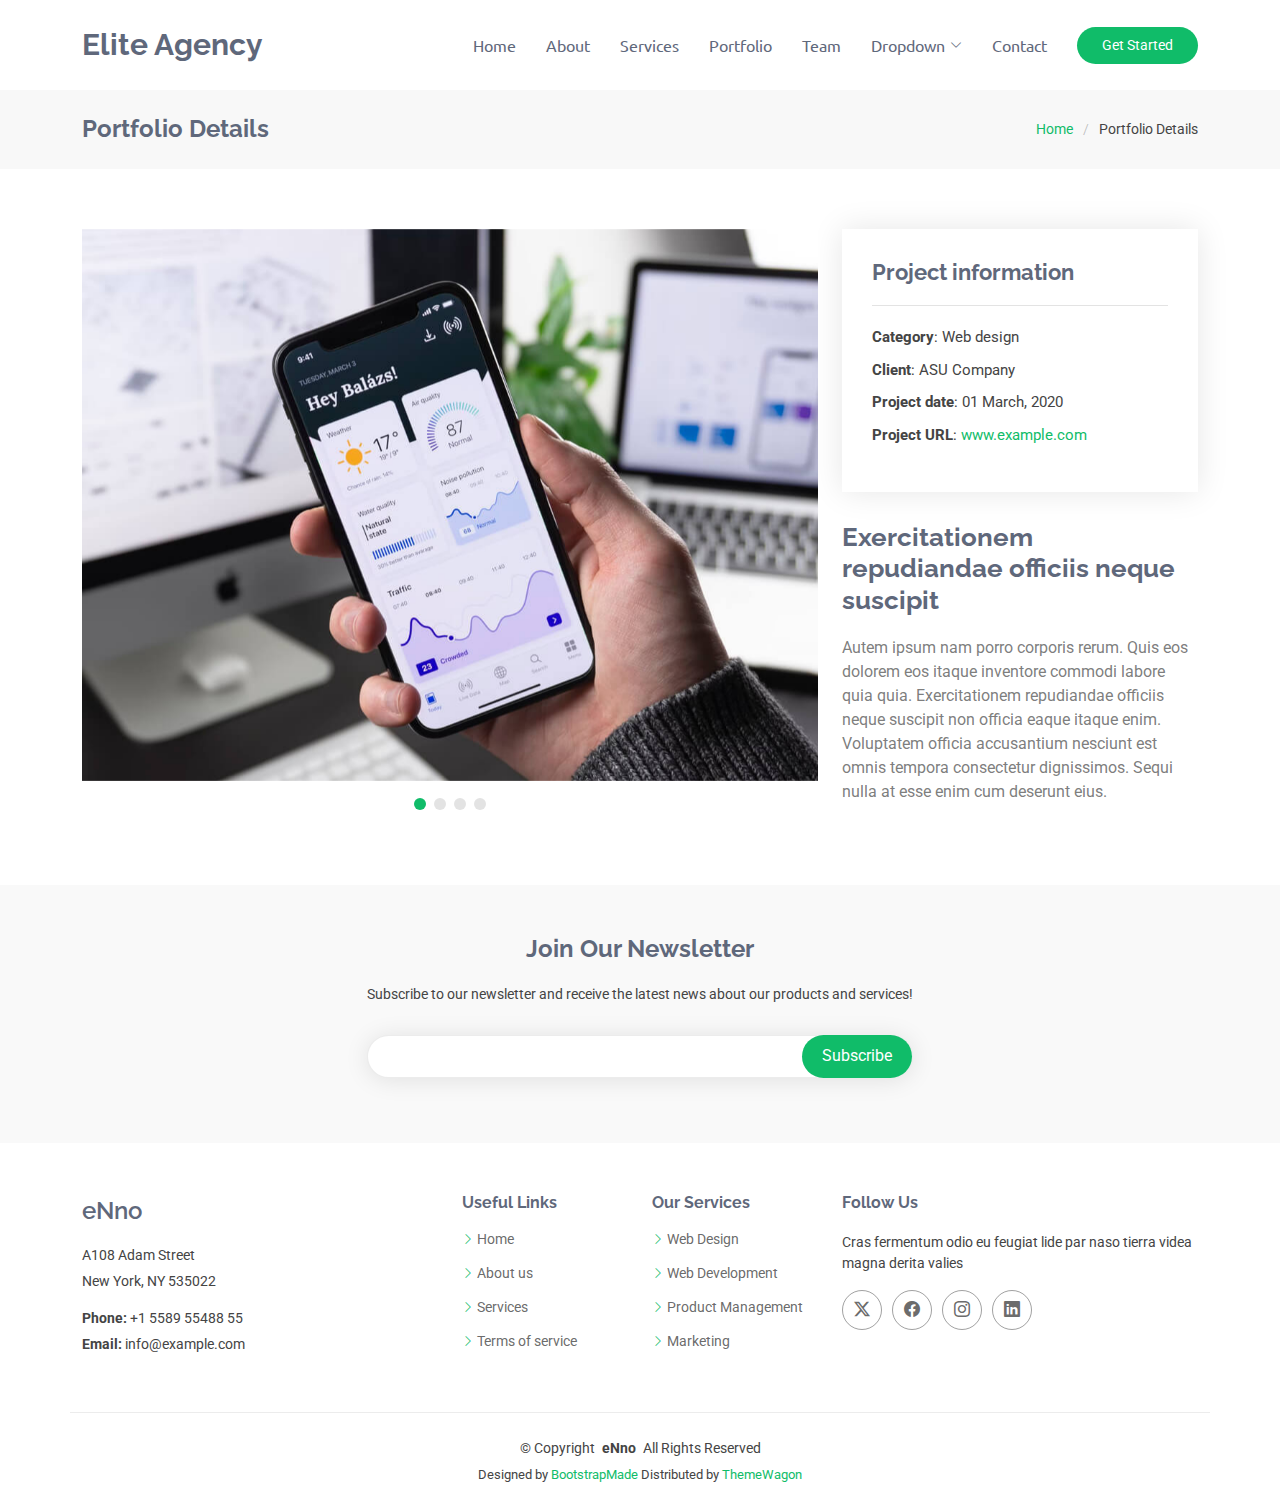
<file: portfolio-details.html>
<!DOCTYPE html>
<html lang="en">

<head>
  <meta charset="utf-8">
  <meta content="width=device-width, initial-scale=1.0" name="viewport">
  <title>Portfolio Details - eNno Bootstrap Template</title>
  <meta name="description" content="">
  <meta name="keywords" content="">

  <!-- Favicons -->
  <link href="assets/img/favicon.png" rel="icon">
  <link href="assets/img/apple-touch-icon.png" rel="apple-touch-icon">

  <!-- Fonts -->
  <link href="https://fonts.googleapis.com" rel="preconnect">
  <link href="https://fonts.gstatic.com" rel="preconnect" crossorigin>
  <link href="https://fonts.googleapis.com/css2?family=Roboto:ital,wght@0,100;0,300;0,400;0,500;0,700;0,900;1,100;1,300;1,400;1,500;1,700;1,900&family=Raleway:ital,wght@0,100;0,200;0,300;0,400;0,500;0,600;0,700;0,800;0,900;1,100;1,200;1,300;1,400;1,500;1,600;1,700;1,800;1,900&family=Ubuntu:ital,wght@0,300;0,400;0,500;0,700;1,300;1,400;1,500;1,700&display=swap" rel="stylesheet">

  <!-- Vendor CSS Files -->
  <link href="assets/vendor/bootstrap/css/bootstrap.min.css" rel="stylesheet">
  <link href="assets/vendor/bootstrap-icons/bootstrap-icons.css" rel="stylesheet">
  <link href="assets/vendor/aos/aos.css" rel="stylesheet">
  <link href="assets/vendor/glightbox/css/glightbox.min.css" rel="stylesheet">
  <link href="assets/vendor/swiper/swiper-bundle.min.css" rel="stylesheet">

  <!-- Main CSS File -->
  <link href="assets/css/main.css" rel="stylesheet">

  <!-- =======================================================
  * Template Name: eNno
  * Template URL: https://bootstrapmade.com/enno-free-simple-bootstrap-template/
  * Updated: Aug 07 2024 with Bootstrap v5.3.3
  * Author: BootstrapMade.com
  * License: https://bootstrapmade.com/license/
  ======================================================== -->
</head>

<body class="portfolio-details-page">

  <header id="header" class="header d-flex align-items-center sticky-top">
    <div class="container-fluid container-xl position-relative d-flex align-items-center">

      <a href="index.html" class="logo d-flex align-items-center me-auto">
        <!-- Uncomment the line below if you also wish to use an image logo -->
        <!-- <img src="assets/img/logo.png" alt=""> -->
        <h1 class="sitename">Elite Agency</h1>
      </a>

      <nav id="navmenu" class="navmenu">
        <ul>
          <li><a href="#hero">Home</a></li>
          <li><a href="#about">About</a></li>
          <li><a href="#services">Services</a></li>
          <li><a href="#portfolio">Portfolio</a></li>
          <li><a href="#team">Team</a></li>
          <li class="dropdown"><a href="#"><span>Dropdown</span> <i class="bi bi-chevron-down toggle-dropdown"></i></a>
            <ul>
              <li><a href="#">Dropdown 1</a></li>
              <li class="dropdown"><a href="#"><span>Deep Dropdown</span> <i class="bi bi-chevron-down toggle-dropdown"></i></a>
                <ul>
                  <li><a href="#">Deep Dropdown 1</a></li>
                  <li><a href="#">Deep Dropdown 2</a></li>
                  <li><a href="#">Deep Dropdown 3</a></li>
                  <li><a href="#">Deep Dropdown 4</a></li>
                  <li><a href="#">Deep Dropdown 5</a></li>
                </ul>
              </li>
              <li><a href="#">Dropdown 2</a></li>
              <li><a href="#">Dropdown 3</a></li>
              <li><a href="#">Dropdown 4</a></li>
            </ul>
          </li>
          <li><a href="#contact">Contact</a></li>
        </ul>
        <i class="mobile-nav-toggle d-xl-none bi bi-list"></i>
      </nav>

      <a class="btn-getstarted" href="index.html#about">Get Started</a>

    </div>
  </header>

  <main class="main">

    <!-- Page Title -->
    <div class="page-title">
      <div class="container d-lg-flex justify-content-between align-items-center">
        <h1 class="mb-2 mb-lg-0">Portfolio Details</h1>
        <nav class="breadcrumbs">
          <ol>
            <li><a href="index.html">Home</a></li>
            <li class="current">Portfolio Details</li>
          </ol>
        </nav>
      </div>
    </div><!-- End Page Title -->

    <!-- Portfolio Details Section -->
    <section id="portfolio-details" class="portfolio-details section">

      <div class="container" data-aos="fade-up" data-aos-delay="100">

        <div class="row gy-4">

          <div class="col-lg-8">
            <div class="portfolio-details-slider swiper init-swiper">

              <script type="application/json" class="swiper-config">
                {
                  "loop": true,
                  "speed": 600,
                  "autoplay": {
                    "delay": 5000
                  },
                  "slidesPerView": "auto",
                  "pagination": {
                    "el": ".swiper-pagination",
                    "type": "bullets",
                    "clickable": true
                  }
                }
              </script>

              <div class="swiper-wrapper align-items-center">

                <div class="swiper-slide">
                  <img src="assets/img/portfolio/app-1.jpg" alt="">
                </div>

                <div class="swiper-slide">
                  <img src="assets/img/portfolio/product-1.jpg" alt="">
                </div>

                <div class="swiper-slide">
                  <img src="assets/img/portfolio/branding-1.jpg" alt="">
                </div>

                <div class="swiper-slide">
                  <img src="assets/img/portfolio/books-1.jpg" alt="">
                </div>

              </div>
              <div class="swiper-pagination"></div>
            </div>
          </div>

          <div class="col-lg-4">
            <div class="portfolio-info" data-aos="fade-up" data-aos-delay="200">
              <h3>Project information</h3>
              <ul>
                <li><strong>Category</strong>: Web design</li>
                <li><strong>Client</strong>: ASU Company</li>
                <li><strong>Project date</strong>: 01 March, 2020</li>
                <li><strong>Project URL</strong>: <a href="#">www.example.com</a></li>
              </ul>
            </div>
            <div class="portfolio-description" data-aos="fade-up" data-aos-delay="300">
              <h2>Exercitationem repudiandae officiis neque suscipit</h2>
              <p>
                Autem ipsum nam porro corporis rerum. Quis eos dolorem eos itaque inventore commodi labore quia quia. Exercitationem repudiandae officiis neque suscipit non officia eaque itaque enim. Voluptatem officia accusantium nesciunt est omnis tempora consectetur dignissimos. Sequi nulla at esse enim cum deserunt eius.
              </p>
            </div>
          </div>

        </div>

      </div>

    </section><!-- /Portfolio Details Section -->

  </main>

  <footer id="footer" class="footer">

    <div class="footer-newsletter">
      <div class="container">
        <div class="row justify-content-center text-center">
          <div class="col-lg-6">
            <h4>Join Our Newsletter</h4>
            <p>Subscribe to our newsletter and receive the latest news about our products and services!</p>
            <form action="forms/newsletter.php" method="post" class="php-email-form">
              <div class="newsletter-form"><input type="email" name="email"><input type="submit" value="Subscribe"></div>
              <div class="loading">Loading</div>
              <div class="error-message"></div>
              <div class="sent-message">Your subscription request has been sent. Thank you!</div>
            </form>
          </div>
        </div>
      </div>
    </div>

    <div class="container footer-top">
      <div class="row gy-4">
        <div class="col-lg-4 col-md-6 footer-about">
          <a href="index.html" class="d-flex align-items-center">
            <span class="sitename">eNno</span>
          </a>
          <div class="footer-contact pt-3">
            <p>A108 Adam Street</p>
            <p>New York, NY 535022</p>
            <p class="mt-3"><strong>Phone:</strong> <span>+1 5589 55488 55</span></p>
            <p><strong>Email:</strong> <span>info@example.com</span></p>
          </div>
        </div>

        <div class="col-lg-2 col-md-3 footer-links">
          <h4>Useful Links</h4>
          <ul>
            <li><i class="bi bi-chevron-right"></i> <a href="#">Home</a></li>
            <li><i class="bi bi-chevron-right"></i> <a href="#">About us</a></li>
            <li><i class="bi bi-chevron-right"></i> <a href="#">Services</a></li>
            <li><i class="bi bi-chevron-right"></i> <a href="#">Terms of service</a></li>
          </ul>
        </div>

        <div class="col-lg-2 col-md-3 footer-links">
          <h4>Our Services</h4>
          <ul>
            <li><i class="bi bi-chevron-right"></i> <a href="#">Web Design</a></li>
            <li><i class="bi bi-chevron-right"></i> <a href="#">Web Development</a></li>
            <li><i class="bi bi-chevron-right"></i> <a href="#">Product Management</a></li>
            <li><i class="bi bi-chevron-right"></i> <a href="#">Marketing</a></li>
          </ul>
        </div>

        <div class="col-lg-4 col-md-12">
          <h4>Follow Us</h4>
          <p>Cras fermentum odio eu feugiat lide par naso tierra videa magna derita valies</p>
          <div class="social-links d-flex">
            <a href=""><i class="bi bi-twitter-x"></i></a>
            <a href=""><i class="bi bi-facebook"></i></a>
            <a href=""><i class="bi bi-instagram"></i></a>
            <a href=""><i class="bi bi-linkedin"></i></a>
          </div>
        </div>

      </div>
    </div>

    <div class="container copyright text-center mt-4">
      <p>© <span>Copyright</span> <strong class="px-1 sitename">eNno</strong> <span>All Rights Reserved</span></p>
      <div class="credits">
        <!-- All the links in the footer should remain intact. -->
        <!-- You can delete the links only if you've purchased the pro version. -->
        <!-- Licensing information: https://bootstrapmade.com/license/ -->
        <!-- Purchase the pro version with working PHP/AJAX contact form: [buy-url] -->
        Designed by <a href="https://bootstrapmade.com/">BootstrapMade</a> Distributed by <a href=“https://themewagon.com>ThemeWagon
      </div>
    </div>

  </footer>

  <!-- Scroll Top -->
  <a href="#" id="scroll-top" class="scroll-top d-flex align-items-center justify-content-center"><i class="bi bi-arrow-up-short"></i></a>

  <!-- Preloader -->
  <div id="preloader"></div>

  <!-- Vendor JS Files -->
  <script src="assets/vendor/bootstrap/js/bootstrap.bundle.min.js"></script>
  <script src="assets/vendor/php-email-form/validate.js"></script>
  <script src="assets/vendor/aos/aos.js"></script>
  <script src="assets/vendor/glightbox/js/glightbox.min.js"></script>
  <script src="assets/vendor/purecounter/purecounter_vanilla.js"></script>
  <script src="assets/vendor/imagesloaded/imagesloaded.pkgd.min.js"></script>
  <script src="assets/vendor/isotope-layout/isotope.pkgd.min.js"></script>
  <script src="assets/vendor/swiper/swiper-bundle.min.js"></script>

  <!-- Main JS File -->
  <script src="assets/js/main.js"></script>

</body>

</html>
</file>
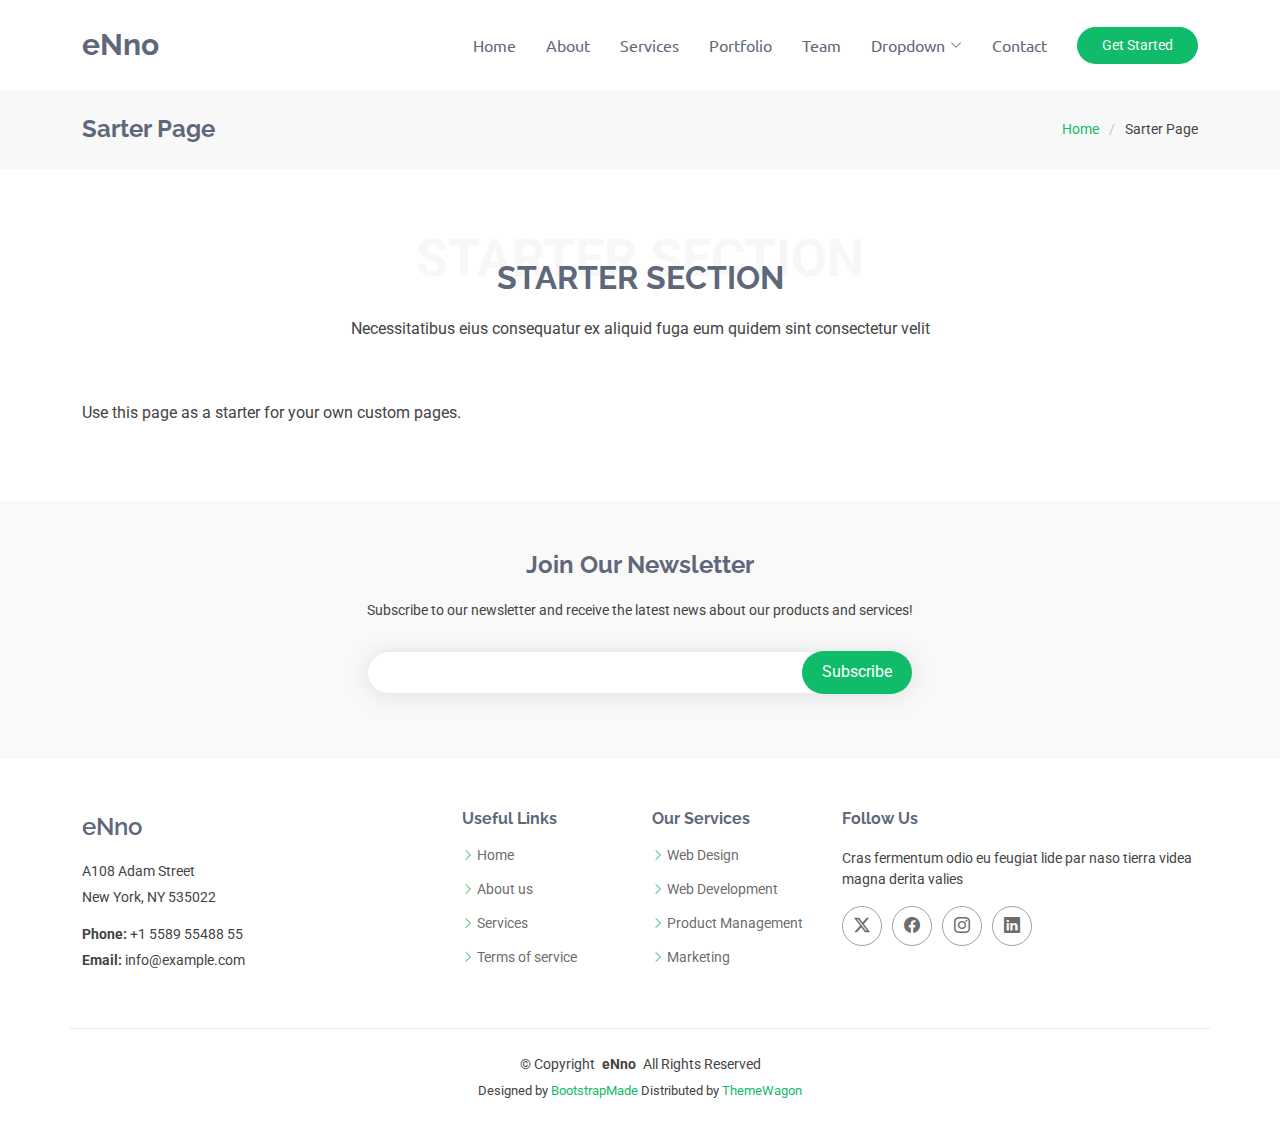
<file: sarter-page.html>
<!DOCTYPE html>
<html lang="en">

<head>
  <meta charset="utf-8">
  <meta content="width=device-width, initial-scale=1.0" name="viewport">
  <title>Sarter Page - eNno Bootstrap Template</title>
  <meta name="description" content="">
  <meta name="keywords" content="">

  <!-- Favicons -->
  <link href="assets/img/favicon.png" rel="icon">
  <link href="assets/img/apple-touch-icon.png" rel="apple-touch-icon">

  <!-- Fonts -->
  <link href="https://fonts.googleapis.com" rel="preconnect">
  <link href="https://fonts.gstatic.com" rel="preconnect" crossorigin>
  <link href="https://fonts.googleapis.com/css2?family=Roboto:ital,wght@0,100;0,300;0,400;0,500;0,700;0,900;1,100;1,300;1,400;1,500;1,700;1,900&family=Raleway:ital,wght@0,100;0,200;0,300;0,400;0,500;0,600;0,700;0,800;0,900;1,100;1,200;1,300;1,400;1,500;1,600;1,700;1,800;1,900&family=Ubuntu:ital,wght@0,300;0,400;0,500;0,700;1,300;1,400;1,500;1,700&display=swap" rel="stylesheet">

  <!-- Vendor CSS Files -->
  <link href="assets/vendor/bootstrap/css/bootstrap.min.css" rel="stylesheet">
  <link href="assets/vendor/bootstrap-icons/bootstrap-icons.css" rel="stylesheet">
  <link href="assets/vendor/aos/aos.css" rel="stylesheet">
  <link href="assets/vendor/glightbox/css/glightbox.min.css" rel="stylesheet">
  <link href="assets/vendor/swiper/swiper-bundle.min.css" rel="stylesheet">

  <!-- Main CSS File -->
  <link href="assets/css/main.css" rel="stylesheet">

  <!-- =======================================================
  * Template Name: eNno
  * Template URL: https://bootstrapmade.com/enno-free-simple-bootstrap-template/
  * Updated: Aug 07 2024 with Bootstrap v5.3.3
  * Author: BootstrapMade.com
  * License: https://bootstrapmade.com/license/
  ======================================================== -->
</head>

<body class="sarter-page-page">

  <header id="header" class="header d-flex align-items-center sticky-top">
    <div class="container-fluid container-xl position-relative d-flex align-items-center">

      <a href="index.html" class="logo d-flex align-items-center me-auto">
        <!-- Uncomment the line below if you also wish to use an image logo -->
        <!-- <img src="assets/img/logo.png" alt=""> -->
        <h1 class="sitename">eNno</h1>
      </a>

      <nav id="navmenu" class="navmenu">
        <ul>
          <li><a href="#hero">Home</a></li>
          <li><a href="#about">About</a></li>
          <li><a href="#services">Services</a></li>
          <li><a href="#portfolio">Portfolio</a></li>
          <li><a href="#team">Team</a></li>
          <li class="dropdown"><a href="#"><span>Dropdown</span> <i class="bi bi-chevron-down toggle-dropdown"></i></a>
            <ul>
              <li><a href="#">Dropdown 1</a></li>
              <li class="dropdown"><a href="#"><span>Deep Dropdown</span> <i class="bi bi-chevron-down toggle-dropdown"></i></a>
                <ul>
                  <li><a href="#">Deep Dropdown 1</a></li>
                  <li><a href="#">Deep Dropdown 2</a></li>
                  <li><a href="#">Deep Dropdown 3</a></li>
                  <li><a href="#">Deep Dropdown 4</a></li>
                  <li><a href="#">Deep Dropdown 5</a></li>
                </ul>
              </li>
              <li><a href="#">Dropdown 2</a></li>
              <li><a href="#">Dropdown 3</a></li>
              <li><a href="#">Dropdown 4</a></li>
            </ul>
          </li>
          <li><a href="#contact">Contact</a></li>
        </ul>
        <i class="mobile-nav-toggle d-xl-none bi bi-list"></i>
      </nav>

      <a class="btn-getstarted" href="index.html#about">Get Started</a>

    </div>
  </header>

  <main class="main">

    <!-- Page Title -->
    <div class="page-title">
      <div class="container d-lg-flex justify-content-between align-items-center">
        <h1 class="mb-2 mb-lg-0">Sarter Page</h1>
        <nav class="breadcrumbs">
          <ol>
            <li><a href="index.html">Home</a></li>
            <li class="current">Sarter Page</li>
          </ol>
        </nav>
      </div>
    </div><!-- End Page Title -->

    <!-- Starter Section Section -->
    <section id="starter-section" class="starter-section section">

      <!-- Section Title -->
      <div class="container section-title" data-aos="fade-up">
        <span>Starter Section</span>
        <h2>Starter Section</h2>
        <p>Necessitatibus eius consequatur ex aliquid fuga eum quidem sint consectetur velit</p>
      </div><!-- End Section Title -->

      <div class="container" data-aos="fade-up">
        <p>Use this page as a starter for your own custom pages.</p>
      </div>

    </section><!-- /Starter Section Section -->

  </main>

  <footer id="footer" class="footer">

    <div class="footer-newsletter">
      <div class="container">
        <div class="row justify-content-center text-center">
          <div class="col-lg-6">
            <h4>Join Our Newsletter</h4>
            <p>Subscribe to our newsletter and receive the latest news about our products and services!</p>
            <form action="forms/newsletter.php" method="post" class="php-email-form">
              <div class="newsletter-form"><input type="email" name="email"><input type="submit" value="Subscribe"></div>
              <div class="loading">Loading</div>
              <div class="error-message"></div>
              <div class="sent-message">Your subscription request has been sent. Thank you!</div>
            </form>
          </div>
        </div>
      </div>
    </div>

    <div class="container footer-top">
      <div class="row gy-4">
        <div class="col-lg-4 col-md-6 footer-about">
          <a href="index.html" class="d-flex align-items-center">
            <span class="sitename">eNno</span>
          </a>
          <div class="footer-contact pt-3">
            <p>A108 Adam Street</p>
            <p>New York, NY 535022</p>
            <p class="mt-3"><strong>Phone:</strong> <span>+1 5589 55488 55</span></p>
            <p><strong>Email:</strong> <span>info@example.com</span></p>
          </div>
        </div>

        <div class="col-lg-2 col-md-3 footer-links">
          <h4>Useful Links</h4>
          <ul>
            <li><i class="bi bi-chevron-right"></i> <a href="#">Home</a></li>
            <li><i class="bi bi-chevron-right"></i> <a href="#">About us</a></li>
            <li><i class="bi bi-chevron-right"></i> <a href="#">Services</a></li>
            <li><i class="bi bi-chevron-right"></i> <a href="#">Terms of service</a></li>
          </ul>
        </div>

        <div class="col-lg-2 col-md-3 footer-links">
          <h4>Our Services</h4>
          <ul>
            <li><i class="bi bi-chevron-right"></i> <a href="#">Web Design</a></li>
            <li><i class="bi bi-chevron-right"></i> <a href="#">Web Development</a></li>
            <li><i class="bi bi-chevron-right"></i> <a href="#">Product Management</a></li>
            <li><i class="bi bi-chevron-right"></i> <a href="#">Marketing</a></li>
          </ul>
        </div>

        <div class="col-lg-4 col-md-12">
          <h4>Follow Us</h4>
          <p>Cras fermentum odio eu feugiat lide par naso tierra videa magna derita valies</p>
          <div class="social-links d-flex">
            <a href=""><i class="bi bi-twitter-x"></i></a>
            <a href=""><i class="bi bi-facebook"></i></a>
            <a href=""><i class="bi bi-instagram"></i></a>
            <a href=""><i class="bi bi-linkedin"></i></a>
          </div>
        </div>

      </div>
    </div>

    <div class="container copyright text-center mt-4">
      <p>© <span>Copyright</span> <strong class="px-1 sitename">eNno</strong> <span>All Rights Reserved</span></p>
      <div class="credits">
        <!-- All the links in the footer should remain intact. -->
        <!-- You can delete the links only if you've purchased the pro version. -->
        <!-- Licensing information: https://bootstrapmade.com/license/ -->
        <!-- Purchase the pro version with working PHP/AJAX contact form: [buy-url] -->
        Designed by <a href="https://bootstrapmade.com/">BootstrapMade</a> Distributed by <a href=“https://themewagon.com>ThemeWagon
      </div>
    </div>

  </footer>

  <!-- Scroll Top -->
  <a href="#" id="scroll-top" class="scroll-top d-flex align-items-center justify-content-center"><i class="bi bi-arrow-up-short"></i></a>

  <!-- Preloader -->
  <div id="preloader"></div>

  <!-- Vendor JS Files -->
  <script src="assets/vendor/bootstrap/js/bootstrap.bundle.min.js"></script>
  <script src="assets/vendor/php-email-form/validate.js"></script>
  <script src="assets/vendor/aos/aos.js"></script>
  <script src="assets/vendor/glightbox/js/glightbox.min.js"></script>
  <script src="assets/vendor/purecounter/purecounter_vanilla.js"></script>
  <script src="assets/vendor/imagesloaded/imagesloaded.pkgd.min.js"></script>
  <script src="assets/vendor/isotope-layout/isotope.pkgd.min.js"></script>
  <script src="assets/vendor/swiper/swiper-bundle.min.js"></script>

  <!-- Main JS File -->
  <script src="assets/js/main.js"></script>

</body>

</html>
</file>
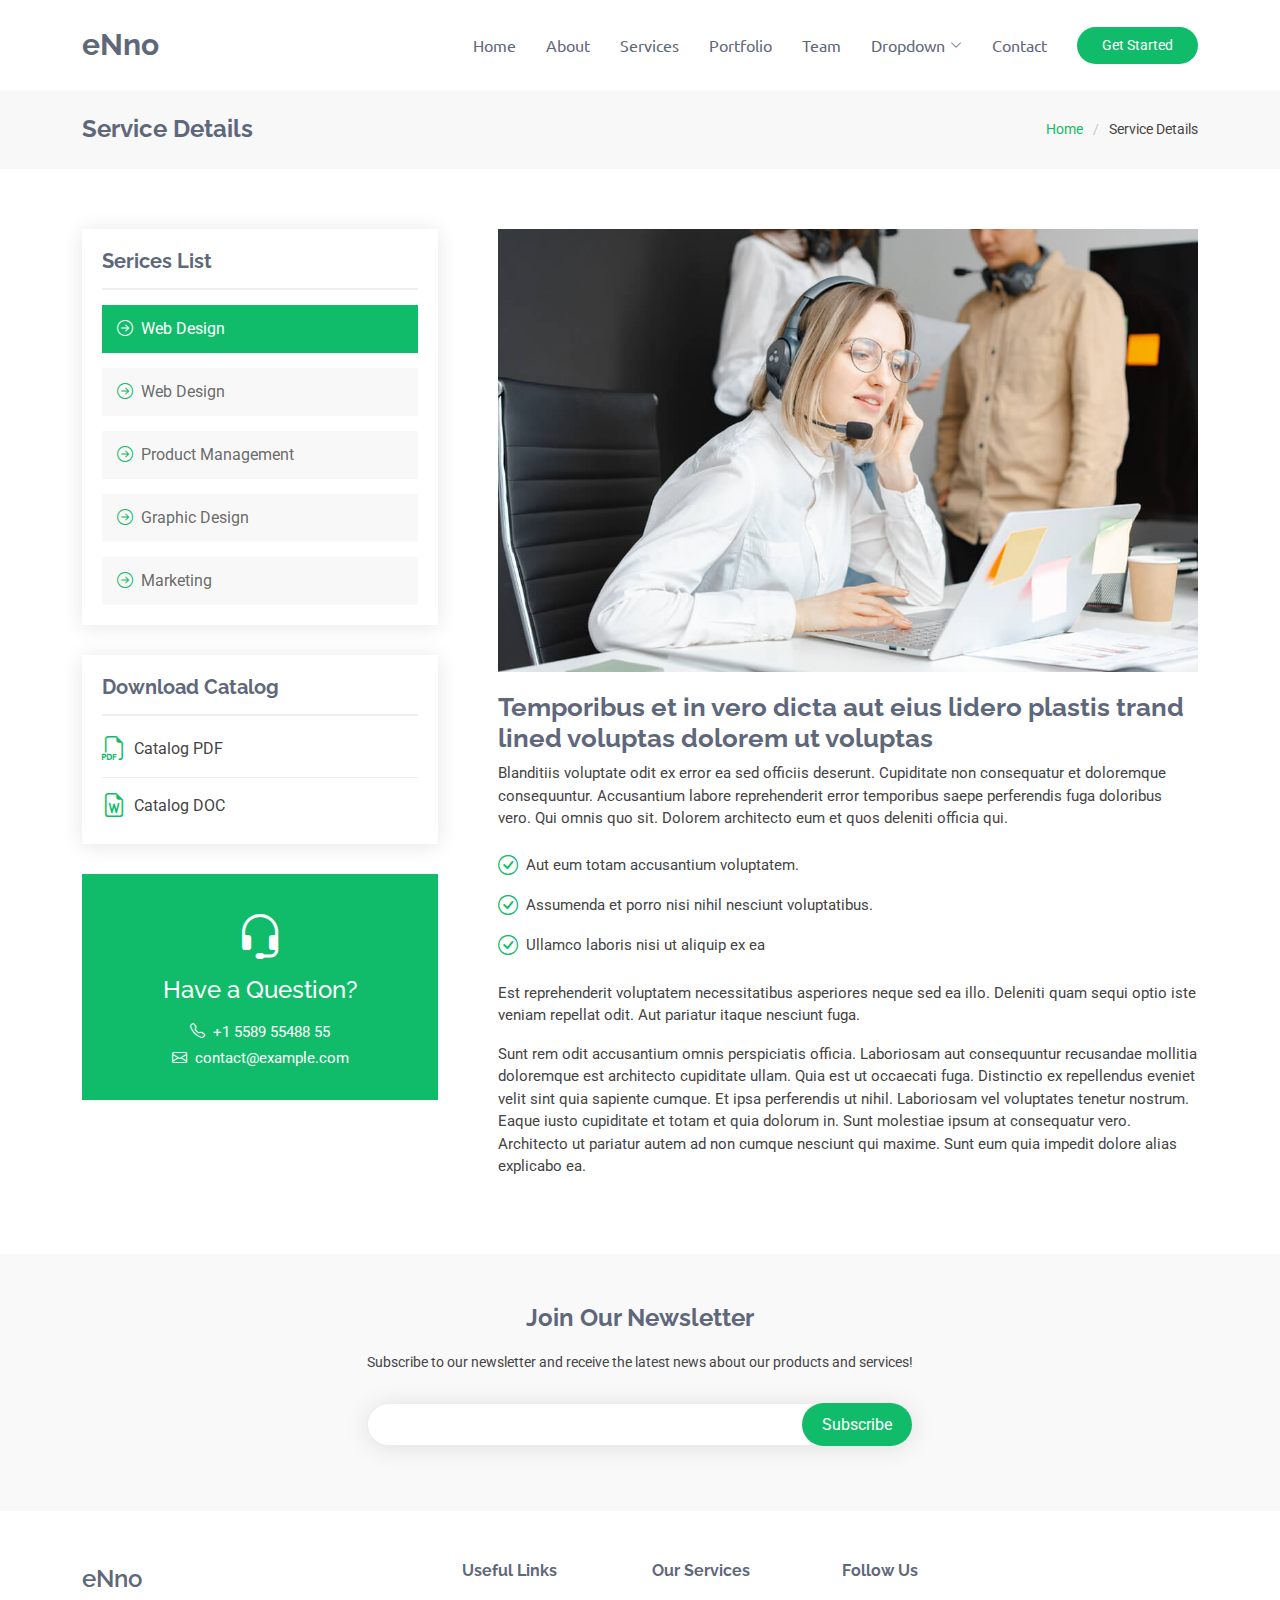
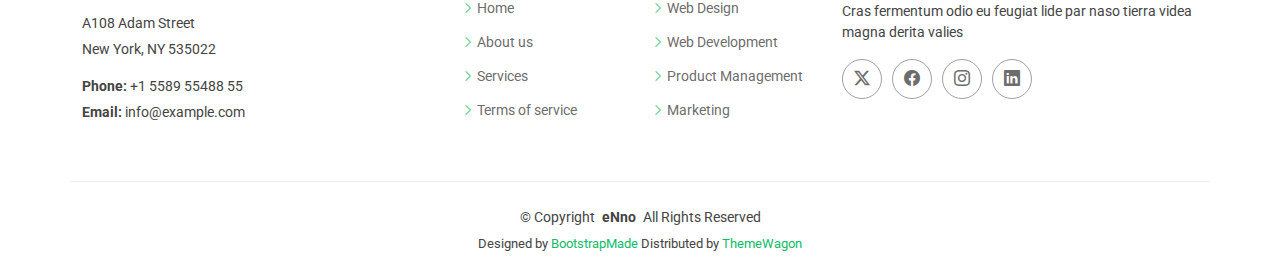
<file: service-details.html>
<!DOCTYPE html>
<html lang="en">

<head>
  <meta charset="utf-8">
  <meta content="width=device-width, initial-scale=1.0" name="viewport">
  <title>Service Details - eNno Bootstrap Template</title>
  <meta name="description" content="">
  <meta name="keywords" content="">

  <!-- Favicons -->
  <link href="assets/img/favicon.png" rel="icon">
  <link href="assets/img/apple-touch-icon.png" rel="apple-touch-icon">

  <!-- Fonts -->
  <link href="https://fonts.googleapis.com" rel="preconnect">
  <link href="https://fonts.gstatic.com" rel="preconnect" crossorigin>
  <link href="https://fonts.googleapis.com/css2?family=Roboto:ital,wght@0,100;0,300;0,400;0,500;0,700;0,900;1,100;1,300;1,400;1,500;1,700;1,900&family=Raleway:ital,wght@0,100;0,200;0,300;0,400;0,500;0,600;0,700;0,800;0,900;1,100;1,200;1,300;1,400;1,500;1,600;1,700;1,800;1,900&family=Ubuntu:ital,wght@0,300;0,400;0,500;0,700;1,300;1,400;1,500;1,700&display=swap" rel="stylesheet">

  <!-- Vendor CSS Files -->
  <link href="assets/vendor/bootstrap/css/bootstrap.min.css" rel="stylesheet">
  <link href="assets/vendor/bootstrap-icons/bootstrap-icons.css" rel="stylesheet">
  <link href="assets/vendor/aos/aos.css" rel="stylesheet">
  <link href="assets/vendor/glightbox/css/glightbox.min.css" rel="stylesheet">
  <link href="assets/vendor/swiper/swiper-bundle.min.css" rel="stylesheet">

  <!-- Main CSS File -->
  <link href="assets/css/main.css" rel="stylesheet">

  <!-- =======================================================
  * Template Name: eNno
  * Template URL: https://bootstrapmade.com/enno-free-simple-bootstrap-template/
  * Updated: Aug 07 2024 with Bootstrap v5.3.3
  * Author: BootstrapMade.com
  * License: https://bootstrapmade.com/license/
  ======================================================== -->
</head>

<body class="service-details-page">

  <header id="header" class="header d-flex align-items-center sticky-top">
    <div class="container-fluid container-xl position-relative d-flex align-items-center">

      <a href="index.html" class="logo d-flex align-items-center me-auto">
        <!-- Uncomment the line below if you also wish to use an image logo -->
        <!-- <img src="assets/img/logo.png" alt=""> -->
        <h1 class="sitename">eNno</h1>
      </a>

      <nav id="navmenu" class="navmenu">
        <ul>
          <li><a href="#hero">Home</a></li>
          <li><a href="#about">About</a></li>
          <li><a href="#services">Services</a></li>
          <li><a href="#portfolio">Portfolio</a></li>
          <li><a href="#team">Team</a></li>
          <li class="dropdown"><a href="#"><span>Dropdown</span> <i class="bi bi-chevron-down toggle-dropdown"></i></a>
            <ul>
              <li><a href="#">Dropdown 1</a></li>
              <li class="dropdown"><a href="#"><span>Deep Dropdown</span> <i class="bi bi-chevron-down toggle-dropdown"></i></a>
                <ul>
                  <li><a href="#">Deep Dropdown 1</a></li>
                  <li><a href="#">Deep Dropdown 2</a></li>
                  <li><a href="#">Deep Dropdown 3</a></li>
                  <li><a href="#">Deep Dropdown 4</a></li>
                  <li><a href="#">Deep Dropdown 5</a></li>
                </ul>
              </li>
              <li><a href="#">Dropdown 2</a></li>
              <li><a href="#">Dropdown 3</a></li>
              <li><a href="#">Dropdown 4</a></li>
            </ul>
          </li>
          <li><a href="#contact">Contact</a></li>
        </ul>
        <i class="mobile-nav-toggle d-xl-none bi bi-list"></i>
      </nav>

      <a class="btn-getstarted" href="index.html#about">Get Started</a>

    </div>
  </header>

  <main class="main">

    <!-- Page Title -->
    <div class="page-title">
      <div class="container d-lg-flex justify-content-between align-items-center">
        <h1 class="mb-2 mb-lg-0">Service Details</h1>
        <nav class="breadcrumbs">
          <ol>
            <li><a href="index.html">Home</a></li>
            <li class="current">Service Details</li>
          </ol>
        </nav>
      </div>
    </div><!-- End Page Title -->

    <!-- Service Details Section -->
    <section id="service-details" class="service-details section">

      <div class="container">

        <div class="row gy-5">

          <div class="col-lg-4" data-aos="fade-up" data-aos-delay="100">

            <div class="service-box">
              <h4>Serices List</h4>
              <div class="services-list">
                <a href="#" class="active"><i class="bi bi-arrow-right-circle"></i><span>Web Design</span></a>
                <a href="#"><i class="bi bi-arrow-right-circle"></i><span>Web Design</span></a>
                <a href="#"><i class="bi bi-arrow-right-circle"></i><span>Product Management</span></a>
                <a href="#"><i class="bi bi-arrow-right-circle"></i><span>Graphic Design</span></a>
                <a href="#"><i class="bi bi-arrow-right-circle"></i><span>Marketing</span></a>
              </div>
            </div><!-- End Services List -->

            <div class="service-box">
              <h4>Download Catalog</h4>
              <div class="download-catalog">
                <a href="#"><i class="bi bi-filetype-pdf"></i><span>Catalog PDF</span></a>
                <a href="#"><i class="bi bi-file-earmark-word"></i><span>Catalog DOC</span></a>
              </div>
            </div><!-- End Services List -->

            <div class="help-box d-flex flex-column justify-content-center align-items-center">
              <i class="bi bi-headset help-icon"></i>
              <h4>Have a Question?</h4>
              <p class="d-flex align-items-center mt-2 mb-0"><i class="bi bi-telephone me-2"></i> <span>+1 5589 55488 55</span></p>
              <p class="d-flex align-items-center mt-1 mb-0"><i class="bi bi-envelope me-2"></i> <a href="mailto:contact@example.com">contact@example.com</a></p>
            </div>

          </div>

          <div class="col-lg-8 ps-lg-5" data-aos="fade-up" data-aos-delay="200">
            <img src="assets/img/services.jpg" alt="" class="img-fluid services-img">
            <h3>Temporibus et in vero dicta aut eius lidero plastis trand lined voluptas dolorem ut voluptas</h3>
            <p>
              Blanditiis voluptate odit ex error ea sed officiis deserunt. Cupiditate non consequatur et doloremque consequuntur. Accusantium labore reprehenderit error temporibus saepe perferendis fuga doloribus vero. Qui omnis quo sit. Dolorem architecto eum et quos deleniti officia qui.
            </p>
            <ul>
              <li><i class="bi bi-check-circle"></i> <span>Aut eum totam accusantium voluptatem.</span></li>
              <li><i class="bi bi-check-circle"></i> <span>Assumenda et porro nisi nihil nesciunt voluptatibus.</span></li>
              <li><i class="bi bi-check-circle"></i> <span>Ullamco laboris nisi ut aliquip ex ea</span></li>
            </ul>
            <p>
              Est reprehenderit voluptatem necessitatibus asperiores neque sed ea illo. Deleniti quam sequi optio iste veniam repellat odit. Aut pariatur itaque nesciunt fuga.
            </p>
            <p>
              Sunt rem odit accusantium omnis perspiciatis officia. Laboriosam aut consequuntur recusandae mollitia doloremque est architecto cupiditate ullam. Quia est ut occaecati fuga. Distinctio ex repellendus eveniet velit sint quia sapiente cumque. Et ipsa perferendis ut nihil. Laboriosam vel voluptates tenetur nostrum. Eaque iusto cupiditate et totam et quia dolorum in. Sunt molestiae ipsum at consequatur vero. Architecto ut pariatur autem ad non cumque nesciunt qui maxime. Sunt eum quia impedit dolore alias explicabo ea.
            </p>
          </div>

        </div>

      </div>

    </section><!-- /Service Details Section -->

  </main>

  <footer id="footer" class="footer">

    <div class="footer-newsletter">
      <div class="container">
        <div class="row justify-content-center text-center">
          <div class="col-lg-6">
            <h4>Join Our Newsletter</h4>
            <p>Subscribe to our newsletter and receive the latest news about our products and services!</p>
            <form action="forms/newsletter.php" method="post" class="php-email-form">
              <div class="newsletter-form"><input type="email" name="email"><input type="submit" value="Subscribe"></div>
              <div class="loading">Loading</div>
              <div class="error-message"></div>
              <div class="sent-message">Your subscription request has been sent. Thank you!</div>
            </form>
          </div>
        </div>
      </div>
    </div>

    <div class="container footer-top">
      <div class="row gy-4">
        <div class="col-lg-4 col-md-6 footer-about">
          <a href="index.html" class="d-flex align-items-center">
            <span class="sitename">eNno</span>
          </a>
          <div class="footer-contact pt-3">
            <p>A108 Adam Street</p>
            <p>New York, NY 535022</p>
            <p class="mt-3"><strong>Phone:</strong> <span>+1 5589 55488 55</span></p>
            <p><strong>Email:</strong> <span>info@example.com</span></p>
          </div>
        </div>

        <div class="col-lg-2 col-md-3 footer-links">
          <h4>Useful Links</h4>
          <ul>
            <li><i class="bi bi-chevron-right"></i> <a href="#">Home</a></li>
            <li><i class="bi bi-chevron-right"></i> <a href="#">About us</a></li>
            <li><i class="bi bi-chevron-right"></i> <a href="#">Services</a></li>
            <li><i class="bi bi-chevron-right"></i> <a href="#">Terms of service</a></li>
          </ul>
        </div>

        <div class="col-lg-2 col-md-3 footer-links">
          <h4>Our Services</h4>
          <ul>
            <li><i class="bi bi-chevron-right"></i> <a href="#">Web Design</a></li>
            <li><i class="bi bi-chevron-right"></i> <a href="#">Web Development</a></li>
            <li><i class="bi bi-chevron-right"></i> <a href="#">Product Management</a></li>
            <li><i class="bi bi-chevron-right"></i> <a href="#">Marketing</a></li>
          </ul>
        </div>

        <div class="col-lg-4 col-md-12">
          <h4>Follow Us</h4>
          <p>Cras fermentum odio eu feugiat lide par naso tierra videa magna derita valies</p>
          <div class="social-links d-flex">
            <a href=""><i class="bi bi-twitter-x"></i></a>
            <a href=""><i class="bi bi-facebook"></i></a>
            <a href=""><i class="bi bi-instagram"></i></a>
            <a href=""><i class="bi bi-linkedin"></i></a>
          </div>
        </div>

      </div>
    </div>

    <div class="container copyright text-center mt-4">
      <p>© <span>Copyright</span> <strong class="px-1 sitename">eNno</strong> <span>All Rights Reserved</span></p>
      <div class="credits">
        <!-- All the links in the footer should remain intact. -->
        <!-- You can delete the links only if you've purchased the pro version. -->
        <!-- Licensing information: https://bootstrapmade.com/license/ -->
        <!-- Purchase the pro version with working PHP/AJAX contact form: [buy-url] -->
        Designed by <a href="https://bootstrapmade.com/">BootstrapMade</a> Distributed by <a href=“https://themewagon.com>ThemeWagon
      </div>
    </div>

  </footer>

  <!-- Scroll Top -->
  <a href="#" id="scroll-top" class="scroll-top d-flex align-items-center justify-content-center"><i class="bi bi-arrow-up-short"></i></a>

  <!-- Preloader -->
  <div id="preloader"></div>

  <!-- Vendor JS Files -->
  <script src="assets/vendor/bootstrap/js/bootstrap.bundle.min.js"></script>
  <script src="assets/vendor/php-email-form/validate.js"></script>
  <script src="assets/vendor/aos/aos.js"></script>
  <script src="assets/vendor/glightbox/js/glightbox.min.js"></script>
  <script src="assets/vendor/purecounter/purecounter_vanilla.js"></script>
  <script src="assets/vendor/imagesloaded/imagesloaded.pkgd.min.js"></script>
  <script src="assets/vendor/isotope-layout/isotope.pkgd.min.js"></script>
  <script src="assets/vendor/swiper/swiper-bundle.min.js"></script>

  <!-- Main JS File -->
  <script src="assets/js/main.js"></script>

</body>

</html>
</file>
<file: assets/css/main.css>
/**
* Template Name: eNno
* Template URL: https://bootstrapmade.com/enno-free-simple-bootstrap-template/
* Updated: Aug 07 2024 with Bootstrap v5.3.3
* Author: BootstrapMade.com
* License: https://bootstrapmade.com/license/
*/

/*--------------------------------------------------------------
# Font & Color Variables
# Help: https://bootstrapmade.com/color-system/
--------------------------------------------------------------*/
/* Fonts */
:root {
  --default-font: "Roboto",  system-ui, -apple-system, "Segoe UI", Roboto, "Helvetica Neue", Arial, "Noto Sans", "Liberation Sans", sans-serif, "Apple Color Emoji", "Segoe UI Emoji", "Segoe UI Symbol", "Noto Color Emoji";
  --heading-font: "Raleway",  sans-serif;
  --nav-font: "Ubuntu",  sans-serif;
}

/* Global Colors - The following color variables are used throughout the website. Updating them here will change the color scheme of the entire website */
:root { 
  --background-color: #ffffff; /* Background color for the entire website, including individual sections */
  --default-color: #444444; /* Default color used for the majority of the text content across the entire website */
  --heading-color: #5f687b; /* Color for headings, subheadings and title throughout the website */
  --accent-color: #10bc69; /* Accent color that represents your brand on the website. It's used for buttons, links, and other elements that need to stand out */
  --surface-color: #ffffff; /* The surface color is used as a background of boxed elements within sections, such as cards, icon boxes, or other elements that require a visual separation from the global background. */
  --contrast-color: #ffffff; /* Contrast color for text, ensuring readability against backgrounds of accent, heading, or default colors. */
}

/* Nav Menu Colors - The following color variables are used specifically for the navigation menu. They are separate from the global colors to allow for more customization options */
:root {
  --nav-color: #5f687b;  /* The default color of the main navmenu links */
  --nav-hover-color: #10bc69; /* Applied to main navmenu links when they are hovered over or active */
  --nav-mobile-background-color: #ffffff; /* Used as the background color for mobile navigation menu */
  --nav-dropdown-background-color: #ffffff; /* Used as the background color for dropdown items that appear when hovering over primary navigation items */
  --nav-dropdown-color: #5f687b; /* Used for navigation links of the dropdown items in the navigation menu. */
  --nav-dropdown-hover-color: #10bc69; /* Similar to --nav-hover-color, this color is applied to dropdown navigation links when they are hovered over. */
}

/* Color Presets - These classes override global colors when applied to any section or element, providing reuse of the sam color scheme. */

.light-background {
  --background-color: #f9f9f9;
  --surface-color: #ffffff;
}

.dark-background {
  --background-color: #060606;
  --default-color: #ffffff;
  --heading-color: #ffffff;
  --surface-color: #252525;
  --contrast-color: #ffffff;
}

.accent-background {
  --background-color: #10bc69;
  --default-color: #ffffff;
  --heading-color: #ffffff;
  --surface-color: #14eb83;
  --contrast-color: #ffffff;
}

/* Smooth scroll */
:root {
  scroll-behavior: smooth;
}

/*--------------------------------------------------------------
# General Styling & Shared Classes
--------------------------------------------------------------*/
body {
  color: var(--default-color);
  background-color: var(--background-color);
  font-family: var(--default-font);
}

a {
  color: var(--accent-color);
  text-decoration: none;
  transition: 0.3s;
}

a:hover {
  color: color-mix(in srgb, var(--accent-color), transparent 25%);
  text-decoration: none;
}

h1,
h2,
h3,
h4,
h5,
h6 {
  color: var(--heading-color);
  font-family: var(--heading-font);
}

/* PHP Email Form Messages
------------------------------*/
.php-email-form .error-message {
  display: none;
  background: #df1529;
  color: #ffffff;
  text-align: left;
  padding: 15px;
  margin-bottom: 24px;
  font-weight: 600;
}

.php-email-form .sent-message {
  display: none;
  color: #ffffff;
  background: #059652;
  text-align: center;
  padding: 15px;
  margin-bottom: 24px;
  font-weight: 600;
}

.php-email-form .loading {
  display: none;
  background: var(--surface-color);
  text-align: center;
  padding: 15px;
  margin-bottom: 24px;
}

.php-email-form .loading:before {
  content: "";
  display: inline-block;
  border-radius: 50%;
  width: 24px;
  height: 24px;
  margin: 0 10px -6px 0;
  border: 3px solid var(--accent-color);
  border-top-color: var(--surface-color);
  animation: php-email-form-loading 1s linear infinite;
}

@keyframes php-email-form-loading {
  0% {
    transform: rotate(0deg);
  }

  100% {
    transform: rotate(360deg);
  }
}

/* Pulsating Play Button
------------------------------*/
.pulsating-play-btn {
  width: 94px;
  height: 94px;
  background: radial-gradient(var(--accent-color) 50%, color-mix(in srgb, var(--accent-color), transparent 75%) 52%);
  border-radius: 50%;
  display: block;
  position: relative;
  overflow: hidden;
}

.pulsating-play-btn:before {
  content: "";
  position: absolute;
  width: 120px;
  height: 120px;
  animation-delay: 0s;
  animation: pulsate-play-btn 2s;
  animation-direction: forwards;
  animation-iteration-count: infinite;
  animation-timing-function: steps;
  opacity: 1;
  border-radius: 50%;
  border: 5px solid color-mix(in srgb, var(--accent-color), transparent 30%);
  top: -15%;
  left: -15%;
  background: rgba(198, 16, 0, 0);
}

.pulsating-play-btn:after {
  content: "";
  position: absolute;
  left: 50%;
  top: 50%;
  transform: translateX(-40%) translateY(-50%);
  width: 0;
  height: 0;
  border-top: 10px solid transparent;
  border-bottom: 10px solid transparent;
  border-left: 15px solid #fff;
  z-index: 100;
  transition: all 400ms cubic-bezier(0.55, 0.055, 0.675, 0.19);
}

.pulsating-play-btn:hover:before {
  content: "";
  position: absolute;
  left: 50%;
  top: 50%;
  transform: translateX(-40%) translateY(-50%);
  width: 0;
  height: 0;
  border: none;
  border-top: 10px solid transparent;
  border-bottom: 10px solid transparent;
  border-left: 15px solid #fff;
  z-index: 200;
  animation: none;
  border-radius: 0;
}

.pulsating-play-btn:hover:after {
  border-left: 15px solid var(--accent-color);
  transform: scale(20);
}

@keyframes pulsate-play-btn {
  0% {
    transform: scale(0.6, 0.6);
    opacity: 1;
  }

  100% {
    transform: scale(1, 1);
    opacity: 0;
  }
}

/*--------------------------------------------------------------
# Global Header
--------------------------------------------------------------*/
.header {
  color: var(--default-color);
  background-color: var(--background-color);
  padding: 15px 0;
  transition: all 0.5s;
  z-index: 997;
}

.header .logo {
  line-height: 1;
}

.header .logo img {
  max-height: 36px;
  margin-right: 8px;
}

.header .logo h1 {
  font-size: 30px;
  margin: 0;
  font-weight: 700;
  color: var(--heading-color);
}

.header .btn-getstarted,
.header .btn-getstarted:focus {
  color: var(--contrast-color);
  background: var(--accent-color);
  font-size: 14px;
  padding: 8px 25px;
  margin: 0 0 0 30px;
  border-radius: 50px;
  transition: 0.3s;
}

.header .btn-getstarted:hover,
.header .btn-getstarted:focus:hover {
  color: var(--contrast-color);
  background: color-mix(in srgb, var(--accent-color), transparent 15%);
}

@media (max-width: 1200px) {
  .header .logo {
    order: 1;
  }

  .header .btn-getstarted {
    order: 2;
    margin: 0 15px 0 0;
    padding: 6px 15px;
  }

  .header .navmenu {
    order: 3;
  }
}

.scrolled .header {
  box-shadow: 0px 0 18px rgba(0, 0, 0, 0.1);
}

/*--------------------------------------------------------------
# Navigation Menu
--------------------------------------------------------------*/
/* Navmenu - Desktop */
@media (min-width: 1200px) {
  .navmenu {
    padding: 0;
  }

  .navmenu ul {
    margin: 0;
    padding: 0;
    display: flex;
    list-style: none;
    align-items: center;
  }

  .navmenu li {
    position: relative;
  }

  .navmenu a,
  .navmenu a:focus {
    color: var(--nav-color);
    padding: 18px 15px;
    font-size: 16px;
    font-family: var(--nav-font);
    font-weight: 400;
    display: flex;
    align-items: center;
    justify-content: space-between;
    white-space: nowrap;
    transition: 0.3s;
  }

  .navmenu a i,
  .navmenu a:focus i {
    font-size: 12px;
    line-height: 0;
    margin-left: 5px;
    transition: 0.3s;
  }

  .navmenu li:last-child a {
    padding-right: 0;
  }

  .navmenu li:hover>a,
  .navmenu .active,
  .navmenu .active:focus {
    color: var(--nav-hover-color);
  }

  .navmenu .dropdown ul {
    margin: 0;
    padding: 10px 0;
    background: var(--nav-dropdown-background-color);
    display: block;
    position: absolute;
    visibility: hidden;
    left: 14px;
    top: 130%;
    opacity: 0;
    transition: 0.3s;
    border-radius: 4px;
    z-index: 99;
    box-shadow: 0px 0px 30px rgba(0, 0, 0, 0.1);
  }

  .navmenu .dropdown ul li {
    min-width: 200px;
  }

  .navmenu .dropdown ul a {
    padding: 10px 20px;
    font-size: 15px;
    text-transform: none;
    color: var(--nav-dropdown-color);
  }

  .navmenu .dropdown ul a i {
    font-size: 12px;
  }

  .navmenu .dropdown ul a:hover,
  .navmenu .dropdown ul .active:hover,
  .navmenu .dropdown ul li:hover>a {
    color: var(--nav-dropdown-hover-color);
  }

  .navmenu .dropdown:hover>ul {
    opacity: 1;
    top: 100%;
    visibility: visible;
  }

  .navmenu .dropdown .dropdown ul {
    top: 0;
    left: -90%;
    visibility: hidden;
  }

  .navmenu .dropdown .dropdown:hover>ul {
    opacity: 1;
    top: 0;
    left: -100%;
    visibility: visible;
  }
}

/* Navmenu - Mobile */
@media (max-width: 1199px) {
  .mobile-nav-toggle {
    color: var(--nav-color);
    font-size: 28px;
    line-height: 0;
    margin-right: 10px;
    cursor: pointer;
    transition: color 0.3s;
  }

  .navmenu {
    padding: 0;
    z-index: 9997;
  }

  .navmenu ul {
    display: none;
    list-style: none;
    position: absolute;
    inset: 60px 20px 20px 20px;
    padding: 10px 0;
    margin: 0;
    border-radius: 6px;
    background-color: var(--nav-mobile-background-color);
    overflow-y: auto;
    transition: 0.3s;
    z-index: 9998;
    box-shadow: 0px 0px 30px rgba(0, 0, 0, 0.1);
  }

  .navmenu a,
  .navmenu a:focus {
    color: var(--nav-dropdown-color);
    padding: 10px 20px;
    font-family: var(--nav-font);
    font-size: 17px;
    font-weight: 500;
    display: flex;
    align-items: center;
    justify-content: space-between;
    white-space: nowrap;
    transition: 0.3s;
  }

  .navmenu a i,
  .navmenu a:focus i {
    font-size: 12px;
    line-height: 0;
    margin-left: 5px;
    width: 30px;
    height: 30px;
    display: flex;
    align-items: center;
    justify-content: center;
    border-radius: 50%;
    transition: 0.3s;
    background-color: color-mix(in srgb, var(--accent-color), transparent 90%);
  }

  .navmenu a i:hover,
  .navmenu a:focus i:hover {
    background-color: var(--accent-color);
    color: var(--contrast-color);
  }

  .navmenu a:hover,
  .navmenu .active,
  .navmenu .active:focus {
    color: var(--nav-dropdown-hover-color);
  }

  .navmenu .active i,
  .navmenu .active:focus i {
    background-color: var(--accent-color);
    color: var(--contrast-color);
    transform: rotate(180deg);
  }

  .navmenu .dropdown ul {
    position: static;
    display: none;
    z-index: 99;
    padding: 10px 0;
    margin: 10px 20px;
    background-color: var(--nav-dropdown-background-color);
    border: 1px solid color-mix(in srgb, var(--default-color), transparent 90%);
    box-shadow: none;
    transition: all 0.5s ease-in-out;
  }

  .navmenu .dropdown ul ul {
    background-color: rgba(33, 37, 41, 0.1);
  }

  .navmenu .dropdown>.dropdown-active {
    display: block;
    background-color: rgba(33, 37, 41, 0.03);
  }

  .mobile-nav-active {
    overflow: hidden;
  }

  .mobile-nav-active .mobile-nav-toggle {
    color: #fff;
    position: absolute;
    font-size: 32px;
    top: 15px;
    right: 15px;
    margin-right: 0;
    z-index: 9999;
  }

  .mobile-nav-active .navmenu {
    position: fixed;
    overflow: hidden;
    inset: 0;
    background: rgba(33, 37, 41, 0.8);
    transition: 0.3s;
  }

  .mobile-nav-active .navmenu>ul {
    display: block;
  }
}

/*--------------------------------------------------------------
# Global Footer
--------------------------------------------------------------*/
.footer {
  color: var(--default-color);
  background-color: var(--background-color);
  font-size: 14px;
  position: relative;
}

.footer .footer-newsletter {
  background-color: color-mix(in srgb, var(--default-color), transparent 97%);
  padding: 50px 0;
}

.footer .footer-newsletter h4 {
  font-size: 24px;
}

.footer .footer-newsletter .newsletter-form {
  margin-top: 30px;
  margin-bottom: 15px;
  padding: 6px 8px;
  position: relative;
  border-radius: 4px;
  background-color: var(--surface-color);
  border: 1px solid color-mix(in srgb, var(--default-color), transparent 90%);
  box-shadow: 0px 2px 25px rgba(0, 0, 0, 0.1);
  display: flex;
  transition: 0.3s;
  border-radius: 50px;
}

.footer .footer-newsletter .newsletter-form:focus-within {
  border-color: var(--accent-color);
}

.footer .footer-newsletter .newsletter-form input[type=email] {
  border: 0;
  padding: 4px;
  width: 100%;
  background-color: var(--surface-color);
  color: var(--default-color);
}

.footer .footer-newsletter .newsletter-form input[type=email]:focus-visible {
  outline: none;
}

.footer .footer-newsletter .newsletter-form input[type=submit] {
  border: 0;
  font-size: 16px;
  padding: 0 20px;
  margin: -7px -8px -7px 0;
  background: var(--accent-color);
  color: var(--contrast-color);
  transition: 0.3s;
  border-radius: 50px;
}

.footer .footer-newsletter .newsletter-form input[type=submit]:hover {
  background: color-mix(in srgb, var(--accent-color), transparent 20%);
}

.footer .footer-top {
  padding-top: 50px;
}

.footer .social-links a {
  display: flex;
  align-items: center;
  justify-content: center;
  width: 40px;
  height: 40px;
  border-radius: 50%;
  border: 1px solid color-mix(in srgb, var(--default-color), transparent 50%);
  font-size: 16px;
  color: color-mix(in srgb, var(--default-color), transparent 20%);
  margin-right: 10px;
  transition: 0.3s;
}

.footer .social-links a:hover {
  color: var(--accent-color);
  border-color: var(--accent-color);
}

.footer h4 {
  font-size: 16px;
  font-weight: bold;
  position: relative;
  padding-bottom: 12px;
}

.footer .footer-links {
  margin-bottom: 30px;
}

.footer .footer-links ul {
  list-style: none;
  padding: 0;
  margin: 0;
}

.footer .footer-links ul i {
  margin-right: 3px;
  font-size: 12px;
  line-height: 0;
  color: var(--accent-color);
}

.footer .footer-links ul li {
  padding: 10px 0;
  display: flex;
  align-items: center;
}

.footer .footer-links ul li:first-child {
  padding-top: 0;
}

.footer .footer-links ul a {
  display: inline-block;
  color: color-mix(in srgb, var(--default-color), transparent 20%);
  line-height: 1;
}

.footer .footer-links ul a:hover {
  color: var(--accent-color);
}

.footer .footer-about a {
  color: var(--heading-color);
  font-size: 24px;
  font-weight: 600;
  font-family: var(--heading-font);
}

.footer .footer-contact p {
  margin-bottom: 5px;
}

.footer .copyright {
  padding: 25px 0;
  border-top: 1px solid color-mix(in srgb, var(--default-color), transparent 90%);
}

.footer .copyright p {
  margin-bottom: 0;
}

.footer .credits {
  margin-top: 6px;
  font-size: 13px;
}

/*--------------------------------------------------------------
# Preloader
--------------------------------------------------------------*/
#preloader {
  position: fixed;
  inset: 0;
  z-index: 999999;
  overflow: hidden;
  background: var(--background-color);
  transition: all 0.6s ease-out;
}

#preloader:before {
  content: "";
  position: fixed;
  top: calc(50% - 30px);
  left: calc(50% - 30px);
  border: 6px solid #ffffff;
  border-color: var(--accent-color) transparent var(--accent-color) transparent;
  border-radius: 50%;
  width: 60px;
  height: 60px;
  animation: animate-preloader 1.5s linear infinite;
}

@keyframes animate-preloader {
  0% {
    transform: rotate(0deg);
  }

  100% {
    transform: rotate(360deg);
  }
}

/*--------------------------------------------------------------
# Scroll Top Button
--------------------------------------------------------------*/
.scroll-top {
  position: fixed;
  visibility: hidden;
  opacity: 0;
  right: 15px;
  bottom: -15px;
  z-index: 99999;
  background-color: var(--accent-color);
  width: 44px;
  height: 44px;
  border-radius: 50px;
  transition: all 0.4s;
}

.scroll-top i {
  font-size: 24px;
  color: var(--contrast-color);
  line-height: 0;
}

.scroll-top:hover {
  background-color: color-mix(in srgb, var(--accent-color), transparent 20%);
  color: var(--contrast-color);
}

.scroll-top.active {
  visibility: visible;
  opacity: 1;
  bottom: 15px;
}

/*--------------------------------------------------------------
# Disable aos animation delay on mobile devices
--------------------------------------------------------------*/
@media screen and (max-width: 768px) {
  [data-aos-delay] {
    transition-delay: 0 !important;
  }
}

/*--------------------------------------------------------------
# Global Page Titles & Breadcrumbs
--------------------------------------------------------------*/
.page-title {
  --background-color: color-mix(in srgb, var(--default-color), transparent 96%);
  color: var(--default-color);
  background-color: var(--background-color);
  padding: 25px 0;
  position: relative;
}

.page-title h1 {
  font-size: 24px;
  font-weight: 700;
}

.page-title .breadcrumbs ol {
  display: flex;
  flex-wrap: wrap;
  list-style: none;
  padding: 0;
  margin: 0;
  font-size: 14px;
  font-weight: 400;
}

.page-title .breadcrumbs ol li+li {
  padding-left: 10px;
}

.page-title .breadcrumbs ol li+li::before {
  content: "/";
  display: inline-block;
  padding-right: 10px;
  color: color-mix(in srgb, var(--default-color), transparent 70%);
}

/*--------------------------------------------------------------
# Global Sections
--------------------------------------------------------------*/
section,
.section {
  color: var(--default-color);
  background-color: var(--background-color);
  padding: 60px 0;
  scroll-margin-top: 100px;
  overflow: clip;
}

@media (max-width: 1199px) {

  section,
  .section {
    scroll-margin-top: 66px;
  }
}

/*--------------------------------------------------------------
# Global Section Titles
--------------------------------------------------------------*/
.section-title {
  text-align: center;
  padding: 30px 0;
  margin-bottom: 30px;
  position: relative;
}

.section-title h2 {
  font-size: 32px;
  font-weight: 700;
  text-transform: uppercase;
  margin-bottom: 20px;
  padding-bottom: 0;
  position: relative;
  z-index: 2;
}

.section-title span {
  position: absolute;
  top: 4px;
  color: color-mix(in srgb, var(--heading-color), transparent 95%);
  left: 0;
  right: 0;
  z-index: 1;
  font-weight: 700;
  font-size: 52px;
  text-transform: uppercase;
  line-height: 1;
}

.section-title p {
  margin-bottom: 0;
  position: relative;
  z-index: 2;
}

@media (max-width: 575px) {
  .section-title h2 {
    font-size: 28px;
    margin-bottom: 15px;
  }

  .section-title span {
    font-size: 38px;
  }
}

/*--------------------------------------------------------------
# Hero Section
--------------------------------------------------------------*/
.hero {
  width: 100%;
  min-height: 70vh;
  position: relative;
  padding: 120px 0 60px 0;
  display: flex;
  align-items: center;
}

.hero h1 {
  margin: 0;
  font-size: 48px;
  font-weight: 700;
  line-height: 56px;
}

.hero p {
  color: color-mix(in srgb, var(--default-color), transparent 30%);
  margin: 5px 0 30px 0;
  font-size: 20px;
  font-weight: 400;
}

.hero .btn-get-started {
  color: var(--contrast-color);
  background: var(--accent-color);
  font-family: var(--heading-font);
  font-weight: 400;
  font-size: 15px;
  letter-spacing: 1px;
  display: inline-block;
  padding: 10px 28px 12px 28px;
  border-radius: 50px;
  transition: 0.5s;
  box-shadow: 0 8px 28px rgba(0, 0, 0, 0.1);
}

.hero .btn-get-started:hover {
  color: var(--contrast-color);
  background: color-mix(in srgb, var(--accent-color), transparent 15%);
  box-shadow: 0 8px 28px rgba(0, 0, 0, 0.1);
}

.hero .btn-watch-video {
  font-size: 16px;
  transition: 0.5s;
  margin-left: 25px;
  color: var(--default-color);
  font-weight: 600;
}

.hero .btn-watch-video i {
  color: var(--accent-color);
  font-size: 32px;
  transition: 0.3s;
  line-height: 0;
  margin-right: 8px;
}

.hero .btn-watch-video:hover {
  color: var(--accent-color);
}

.hero .btn-watch-video:hover i {
  color: color-mix(in srgb, var(--accent-color), transparent 15%);
}

.hero .animated {
  animation: up-down 2s ease-in-out infinite alternate-reverse both;
}

@media (max-width: 640px) {
  .hero h1 {
    font-size: 28px;
    line-height: 36px;
  }

  .hero p {
    font-size: 18px;
    line-height: 24px;
    margin-bottom: 30px;
  }

  .hero .btn-get-started,
  .hero .btn-watch-video {
    font-size: 13px;
  }
}

@keyframes up-down {
  0% {
    transform: translateY(10px);
  }

  100% {
    transform: translateY(-10px);
  }
}

/*--------------------------------------------------------------
# Featured Services Section
--------------------------------------------------------------*/
.featured-services {
  --surface-color: color-mix(in srgb, var(--default-color), transparent 96%);
  padding-top: 0;
}

.featured-services .service-item {
  background-color: var(--surface-color);
  padding: 50px 30px;
  transition: all ease-in-out 0.4s;
  height: 100%;
}

.featured-services .service-item .icon {
  margin-bottom: 10px;
}

.featured-services .service-item .icon i {
  color: var(--accent-color);
  font-size: 36px;
  transition: 0.3s;
}

.featured-services .service-item h4 {
  font-weight: 700;
  margin-bottom: 15px;
  font-size: 20px;
}

.featured-services .service-item h4 a {
  color: var(--heading-color);
  transition: ease-in-out 0.3s;
}

.featured-services .service-item p {
  line-height: 24px;
  font-size: 14px;
  margin-bottom: 0;
}

.featured-services .service-item:hover {
  transform: translateY(-10px);
}

.featured-services .service-item:hover h4 a {
  color: var(--accent-color);
}

/*--------------------------------------------------------------
# About Section
--------------------------------------------------------------*/
.about .content h3 {
  font-size: 1.75rem;
  font-weight: 700;
}

.about .content ul {
  list-style: none;
  padding: 0;
}

.about .content ul li {
  padding: 10px 0 0 0;
  display: flex;
}

.about .content ul i {
  color: var(--accent-color);
  margin-right: 0.5rem;
  line-height: 1.2;
  font-size: 1.25rem;
}

.about .content p:last-child {
  margin-bottom: 0;
}

.about .pulsating-play-btn {
  position: absolute;
  left: calc(50% - 47px);
  top: calc(50% - 47px);
}

/*--------------------------------------------------------------
# Stats Section
--------------------------------------------------------------*/
.stats {
  padding-top: 0;
}

.stats .stats-item {
  padding: 30px;
  width: 100%;
}

.stats .stats-item span {
  font-size: 48px;
  display: block;
  color: var(--accent-color);
  font-weight: 700;
}

.stats .stats-item p {
  color: color-mix(in srgb, var(--default-color), transparent 40%);
  padding: 0;
  margin: 0;
  font-family: var(--heading-font);
  font-size: 15px;
  font-weight: 600;
}

/*--------------------------------------------------------------
# Services Section
--------------------------------------------------------------*/
.services .service-item {
  background-color: var(--surface-color);
  text-align: center;
  border: 1px solid color-mix(in srgb, var(--default-color), transparent 85%);
  padding: 80px 20px;
  transition: border ease-in-out 0.3s;
  height: 100%;
}

.services .service-item .icon {
  margin: 0 auto;
  width: 64px;
  height: 64px;
  background: var(--accent-color);
  border-radius: 4px;
  display: flex;
  align-items: center;
  justify-content: center;
  margin-bottom: 20px;
  transition: 0.3s;
}

.services .service-item .icon i {
  color: var(--contrast-color);
  font-size: 28px;
  transition: ease-in-out 0.3s;
}

.services .service-item h3 {
  font-weight: 700;
  margin: 10px 0 15px 0;
  font-size: 22px;
  transition: 0.3s;
}

.services .service-item p {
  line-height: 24px;
  font-size: 14px;
  margin-bottom: 0;
}

.services .service-item:hover {
  border-color: var(--accent-color);
}

.services .service-item:hover h3 {
  color: var(--accent-color);
}

/*--------------------------------------------------------------
# Portfolio Section
--------------------------------------------------------------*/
.portfolio .portfolio-filters {
  padding: 0;
  margin: 0 auto 20px auto;
  list-style: none;
  text-align: center;
}

.portfolio .portfolio-filters li {
  cursor: pointer;
  display: inline-block;
  padding: 0;
  font-size: 16px;
  font-weight: 600;
  margin: 0 10px;
  line-height: 1;
  text-transform: uppercase;
  margin-bottom: 5px;
  transition: all 0.3s ease-in-out;
}

.portfolio .portfolio-filters li:hover,
.portfolio .portfolio-filters li.filter-active {
  color: var(--accent-color);
}

.portfolio .portfolio-filters li:first-child {
  margin-left: 0;
}

.portfolio .portfolio-filters li:last-child {
  margin-right: 0;
}

@media (max-width: 575px) {
  .portfolio .portfolio-filters li {
    font-size: 14px;
    margin: 0 5px;
  }
}

.portfolio .portfolio-item {
  position: relative;
}

.portfolio .portfolio-item .portfolio-info {
  background-color: color-mix(in srgb, var(--surface-color), transparent 10%);
  opacity: 0;
  position: absolute;
  left: 30px;
  right: 30px;
  bottom: 0;
  z-index: 3;
  transition: all ease-in-out 0.3s;
  padding: 15px;
}

.portfolio .portfolio-item .portfolio-info h4 {
  font-size: 18px;
  font-weight: 600;
  padding-right: 50px;
}

.portfolio .portfolio-item .portfolio-info p {
  color: color-mix(in srgb, var(--default-color), transparent 30%);
  font-size: 14px;
  margin-bottom: 0;
  padding-right: 50px;
}

.portfolio .portfolio-item .portfolio-info .preview-link,
.portfolio .portfolio-item .portfolio-info .details-link {
  position: absolute;
  right: 50px;
  font-size: 24px;
  top: calc(50% - 14px);
  color: color-mix(in srgb, var(--default-color), transparent 30%);
  transition: 0.3s;
  line-height: 0;
}

.portfolio .portfolio-item .portfolio-info .preview-link:hover,
.portfolio .portfolio-item .portfolio-info .details-link:hover {
  color: var(--accent-color);
}

.portfolio .portfolio-item .portfolio-info .details-link {
  right: 14px;
  font-size: 28px;
}

.portfolio .portfolio-item:hover .portfolio-info {
  opacity: 1;
  bottom: 20px;
}

/*--------------------------------------------------------------
# Testimonials Section
--------------------------------------------------------------*/
.testimonials .testimonials-carousel,
.testimonials .testimonials-slider {
  overflow: hidden;
}

.testimonials .testimonial-item {
  box-sizing: content-box;
  min-height: 320px;
}

.testimonials .testimonial-item .testimonial-img {
  width: 90px;
  border-radius: 50%;
  margin: -40px 0 0 40px;
  position: relative;
  z-index: 2;
  border: 6px solid var(--background-color);
}

.testimonials .testimonial-item h3 {
  font-size: 18px;
  font-weight: bold;
  margin: 10px 0 5px 45px;
}

.testimonials .testimonial-item h4 {
  font-size: 14px;
  color: color-mix(in srgb, var(--default-color), transparent 20%);
  margin: 0 0 0 45px;
}

.testimonials .testimonial-item .quote-icon-left,
.testimonials .testimonial-item .quote-icon-right {
  color: color-mix(in srgb, var(--accent-color), transparent 50%);
  font-size: 26px;
  line-height: 0;
}

.testimonials .testimonial-item .quote-icon-left {
  display: inline-block;
  left: -5px;
  position: relative;
}

.testimonials .testimonial-item .quote-icon-right {
  display: inline-block;
  right: -5px;
  position: relative;
  top: 10px;
  transform: scale(-1, -1);
}

.testimonials .testimonial-item p {
  font-style: italic;
  margin: 0 15px 0 15px;
  padding: 20px 20px 60px 20px;
  background: color-mix(in srgb, var(--default-color), transparent 97%);
  position: relative;
  border-radius: 6px;
  position: relative;
  z-index: 1;
}

.testimonials .swiper-wrapper {
  height: auto;
}

.testimonials .swiper-pagination {
  margin-top: 20px;
  position: relative;
}

.testimonials .swiper-pagination .swiper-pagination-bullet {
  width: 12px;
  height: 12px;
  background-color: var(--background-color);
  opacity: 1;
  border: 1px solid var(--accent-color);
}

.testimonials .swiper-pagination .swiper-pagination-bullet-active {
  background-color: var(--accent-color);
}

/*--------------------------------------------------------------
# Call To Action Section
--------------------------------------------------------------*/
.call-to-action {
  padding: 80px 0;
  position: relative;
  clip-path: inset(0);
}

.call-to-action img {
  position: fixed;
  top: 0;
  left: 0;
  display: block;
  width: 100%;
  height: 100%;
  object-fit: cover;
  z-index: 1;
}

.call-to-action:before {
  content: "";
  background: color-mix(in srgb, var(--background-color), transparent 50%);
  position: absolute;
  inset: 0;
  z-index: 2;
}

.call-to-action .container {
  position: relative;
  z-index: 3;
}

.call-to-action h3 {
  font-size: 28px;
  font-weight: 700;
  color: var(--default-color);
}

.call-to-action p {
  color: var(--default-color);
}

.call-to-action .cta-btn {
  font-family: var(--heading-font);
  font-weight: 500;
  font-size: 16px;
  letter-spacing: 1px;
  display: inline-block;
  padding: 12px 40px;
  border-radius: 50px;
  transition: 0.5s;
  margin: 10px;
  border: 2px solid var(--contrast-color);
  color: var(--contrast-color);
}

.call-to-action .cta-btn:hover {
  background: color-mix(in srgb, var(--accent-color) 90%, white 15%);
}

/*--------------------------------------------------------------
# Team Section
--------------------------------------------------------------*/
.team .member {
  position: relative;
}

.team .member .pic {
  overflow: hidden;
  margin-bottom: 50px;
}

.team .member .member-info {
  background-color: var(--surface-color);
  color: color-mix(in srgb, var(--default-color), transparent 20%);
  box-shadow: 0px 2px 15px rgba(0, 0, 0, 0.1);
  position: absolute;
  bottom: -50px;
  left: 20px;
  right: 20px;
  padding: 20px 15px;
  overflow: hidden;
  transition: 0.5s;
}

.team .member h4 {
  font-weight: 700;
  margin-bottom: 10px;
  font-size: 16px;
  position: relative;
  padding-bottom: 10px;
}

.team .member h4::after {
  content: "";
  position: absolute;
  display: block;
  width: 50px;
  height: 1px;
  background: color-mix(in srgb, var(--default-color), transparent 60%);
  bottom: 0;
  left: 0;
}

.team .member span {
  font-style: italic;
  display: block;
  font-size: 13px;
}

.team .member .social {
  position: absolute;
  right: 15px;
  bottom: 15px;
}

.team .member .social a {
  transition: color 0.3s;
  color: color-mix(in srgb, var(--default-color), transparent 70%);
}

.team .member .social a:hover {
  color: var(--accent-color);
}

.team .member .social i {
  font-size: 16px;
  margin: 0 2px;
}

/*--------------------------------------------------------------
# Contact Section
--------------------------------------------------------------*/
.contact .info-wrap {
  background-color: var(--surface-color);
  box-shadow: 0px 0px 20px rgba(0, 0, 0, 0.1);
  padding: 30px;
}

@media (max-width: 575px) {
  .contact .info-wrap {
    padding: 20px;
  }
}

.contact .info-item {
  margin-bottom: 40px;
}

.contact .info-item i {
  font-size: 20px;
  color: var(--accent-color);
  background: color-mix(in srgb, var(--accent-color), transparent 92%);
  width: 44px;
  height: 44px;
  display: flex;
  justify-content: center;
  align-items: center;
  border-radius: 50px;
  transition: all 0.3s ease-in-out;
  margin-right: 15px;
}

.contact .info-item h3 {
  padding: 0;
  font-size: 18px;
  font-weight: 700;
  margin-bottom: 5px;
}

.contact .info-item p {
  padding: 0;
  margin-bottom: 0;
  font-size: 14px;
}

.contact .info-item:hover i {
  background: var(--accent-color);
  color: var(--contrast-color);
}

.contact .php-email-form {
  background-color: var(--surface-color);
  height: 100%;
  padding: 30px;
  box-shadow: 0px 0px 20px rgba(0, 0, 0, 0.1);
}

@media (max-width: 575px) {
  .contact .php-email-form {
    padding: 20px;
  }
}

.contact .php-email-form input[type=text],
.contact .php-email-form input[type=email],
.contact .php-email-form textarea {
  font-size: 14px;
  padding: 10px 15px;
  box-shadow: none;
  border-radius: 0;
  color: var(--default-color);
  background-color: var(--surface-color);
  border-color: color-mix(in srgb, var(--default-color), transparent 80%);
}

.contact .php-email-form input[type=text]:focus,
.contact .php-email-form input[type=email]:focus,
.contact .php-email-form textarea:focus {
  border-color: var(--accent-color);
}

.contact .php-email-form input[type=text]::placeholder,
.contact .php-email-form input[type=email]::placeholder,
.contact .php-email-form textarea::placeholder {
  color: color-mix(in srgb, var(--default-color), transparent 70%);
}

.contact .php-email-form button[type=submit] {
  color: var(--contrast-color);
  background: var(--accent-color);
  border: 0;
  padding: 10px 30px;
  transition: 0.4s;
  border-radius: 50px;
}

.contact .php-email-form button[type=submit]:hover {
  background: color-mix(in srgb, var(--accent-color), transparent 25%);
}

/*--------------------------------------------------------------
# Portfolio Details Section
--------------------------------------------------------------*/
.portfolio-details .portfolio-details-slider img {
  width: 100%;
}

.portfolio-details .portfolio-details-slider .swiper-pagination {
  margin-top: 20px;
  position: relative;
}

.portfolio-details .portfolio-details-slider .swiper-pagination .swiper-pagination-bullet {
  width: 12px;
  height: 12px;
  background-color: color-mix(in srgb, var(--default-color), transparent 85%);
  opacity: 1;
}

.portfolio-details .portfolio-details-slider .swiper-pagination .swiper-pagination-bullet-active {
  background-color: var(--accent-color);
}

.portfolio-details .portfolio-info {
  background-color: var(--surface-color);
  padding: 30px;
  box-shadow: 0px 0 30px rgba(0, 0, 0, 0.1);
}

.portfolio-details .portfolio-info h3 {
  font-size: 22px;
  font-weight: 700;
  margin-bottom: 20px;
  padding-bottom: 20px;
  border-bottom: 1px solid color-mix(in srgb, var(--default-color), transparent 85%);
}

.portfolio-details .portfolio-info ul {
  list-style: none;
  padding: 0;
  font-size: 15px;
}

.portfolio-details .portfolio-info ul li+li {
  margin-top: 10px;
}

.portfolio-details .portfolio-description {
  padding-top: 30px;
}

.portfolio-details .portfolio-description h2 {
  font-size: 26px;
  font-weight: 700;
  margin-bottom: 20px;
}

.portfolio-details .portfolio-description p {
  padding: 0;
  color: color-mix(in srgb, var(--default-color), transparent 30%);
}

/*--------------------------------------------------------------
# Service Details Section
--------------------------------------------------------------*/
.service-details .service-box {
  background-color: var(--surface-color);
  padding: 20px;
  box-shadow: 0px 2px 20px rgba(0, 0, 0, 0.1);
}

.service-details .service-box+.service-box {
  margin-top: 30px;
}

.service-details .service-box h4 {
  font-size: 20px;
  font-weight: 700;
  border-bottom: 2px solid color-mix(in srgb, var(--default-color), transparent 92%);
  padding-bottom: 15px;
  margin-bottom: 15px;
}

.service-details .services-list {
  background-color: var(--surface-color);
}

.service-details .services-list a {
  color: color-mix(in srgb, var(--default-color), transparent 20%);
  background-color: color-mix(in srgb, var(--default-color), transparent 96%);
  display: flex;
  align-items: center;
  padding: 12px 15px;
  margin-top: 15px;
  transition: 0.3s;
}

.service-details .services-list a:first-child {
  margin-top: 0;
}

.service-details .services-list a i {
  font-size: 16px;
  margin-right: 8px;
  color: var(--accent-color);
}

.service-details .services-list a.active {
  color: var(--contrast-color);
  background-color: var(--accent-color);
}

.service-details .services-list a.active i {
  color: var(--contrast-color);
}

.service-details .services-list a:hover {
  background-color: color-mix(in srgb, var(--accent-color), transparent 95%);
  color: var(--accent-color);
}

.service-details .download-catalog a {
  color: var(--default-color);
  display: flex;
  align-items: center;
  padding: 10px 0;
  transition: 0.3s;
  border-top: 1px solid color-mix(in srgb, var(--default-color), transparent 90%);
}

.service-details .download-catalog a:first-child {
  border-top: 0;
  padding-top: 0;
}

.service-details .download-catalog a:last-child {
  padding-bottom: 0;
}

.service-details .download-catalog a i {
  font-size: 24px;
  margin-right: 8px;
  color: var(--accent-color);
}

.service-details .download-catalog a:hover {
  color: var(--accent-color);
}

.service-details .help-box {
  background-color: var(--accent-color);
  color: var(--contrast-color);
  margin-top: 30px;
  padding: 30px 15px;
}

.service-details .help-box .help-icon {
  font-size: 48px;
}

.service-details .help-box h4,
.service-details .help-box a {
  color: var(--contrast-color);
}

.service-details .services-img {
  margin-bottom: 20px;
}

.service-details h3 {
  font-size: 26px;
  font-weight: 700;
}

.service-details p {
  font-size: 15px;
}

.service-details ul {
  list-style: none;
  padding: 0;
  font-size: 15px;
}

.service-details ul li {
  padding: 5px 0;
  display: flex;
  align-items: center;
}

.service-details ul i {
  font-size: 20px;
  margin-right: 8px;
  color: var(--accent-color);
}

/*--------------------------------------------------------------
# Starter Section Section
--------------------------------------------------------------*/
.starter-section {
  /* Add your styles here */
}
</file>
